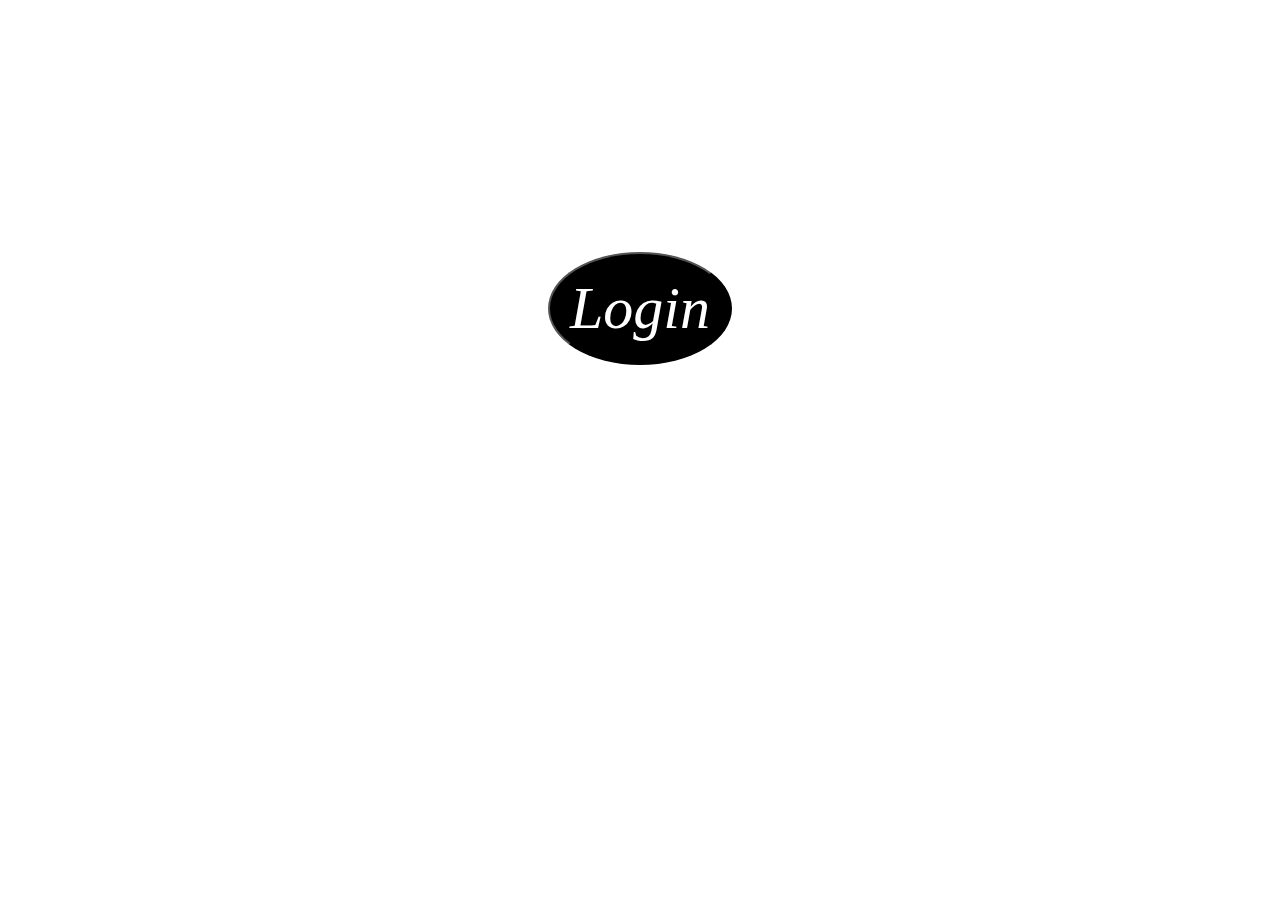
<file: js-testing/index.html>
<!DOCTYPE html>
<html lang="en">
    <head>
        <meta charset='UTF-8' />
        <title> js testing </title>
    </head>
    <style>
        body{
            display:flex;
            justify-content: center;
            align-items: center;
            height:600px;

        }
        .demo{
            font-size: 60px;
            font-style: italic;
            border-radius: 50%;
            font-family: 'Times New Roman', Times, serif;
            background-color: black;
            color:white;
            padding:20px;
        }
    </style>

    <body>

        <button class="demo">Login</button>
        <p class="test"></p>

        <script>
            function login(){
                let name = prompt("Please enter the admin username");
                if(name == "Admin"){
                    let pass = prompt("Please enter the admin password");
                    if(pass == "TheMaster"){
                        alert("You have now signed in, great work.");
                    }
                    else if(pass == null || pass == ""){}
                    else{
                        alert("Invalid Password")
                        login();
                    }
                }
                else if(name == null){}
                else{
                    alert("Not a valid admin ");
                    login();
                    };
                
            }

            let testing = document.querySelector('button.demo');
            testing.addEventListener('click', (login));

        </script>


    </body>


</html>
</file>
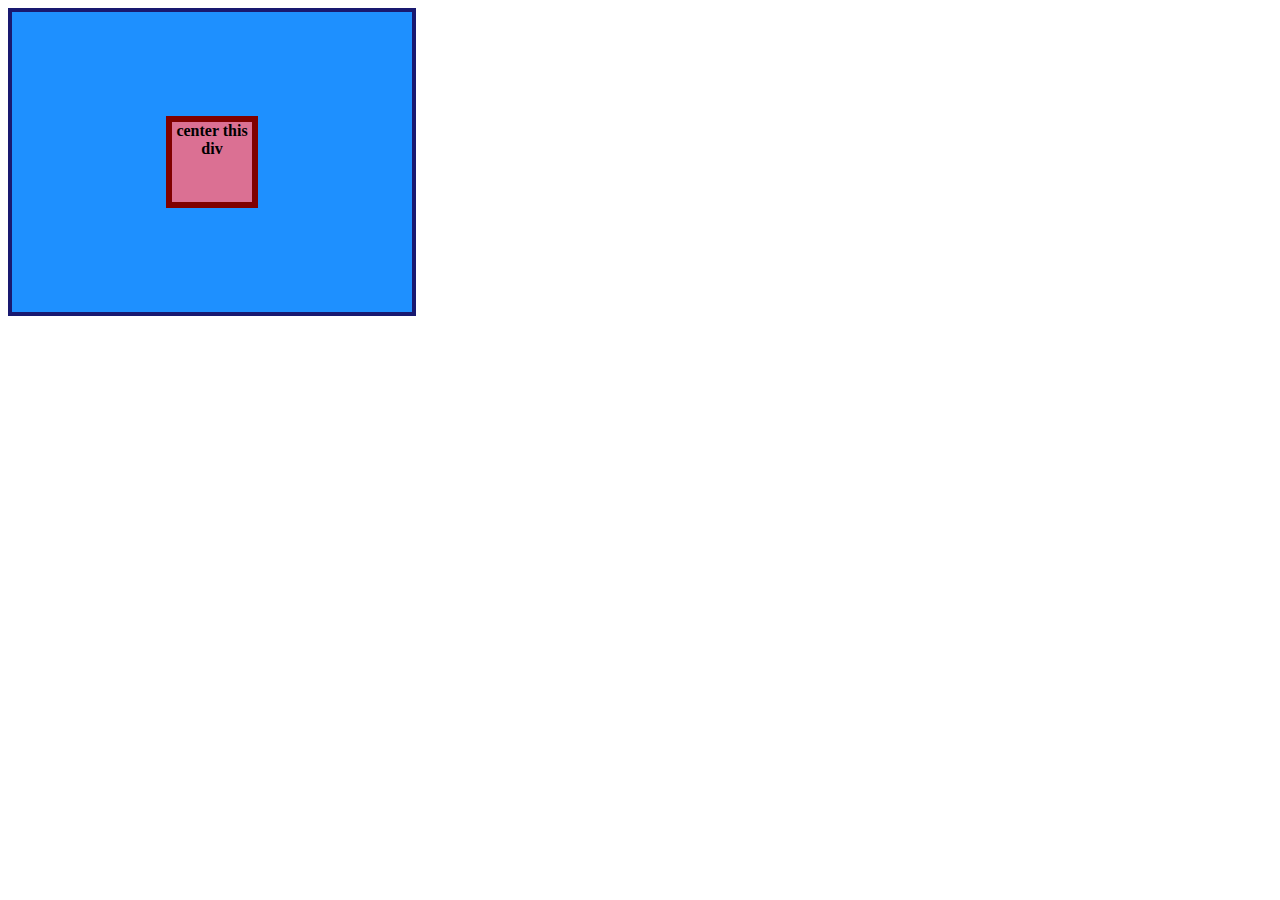
<file: flex/01-flex-center/index.html>
<!DOCTYPE html>
<html lang="en">
  <head>
    <meta charset="UTF-8">
    <meta http-equiv="X-UA-Compatible" content="IE=edge">
    <meta name="viewport" content="width=device-width, initial-scale=1.0">
    <title>CENTER THIS DIV</title>
    <link rel="stylesheet" href="style.css">
  </head>
  <body>
    <div class="container">
      <div class="box">center this div</div>
    </div>
  </body>
</html>
</file>
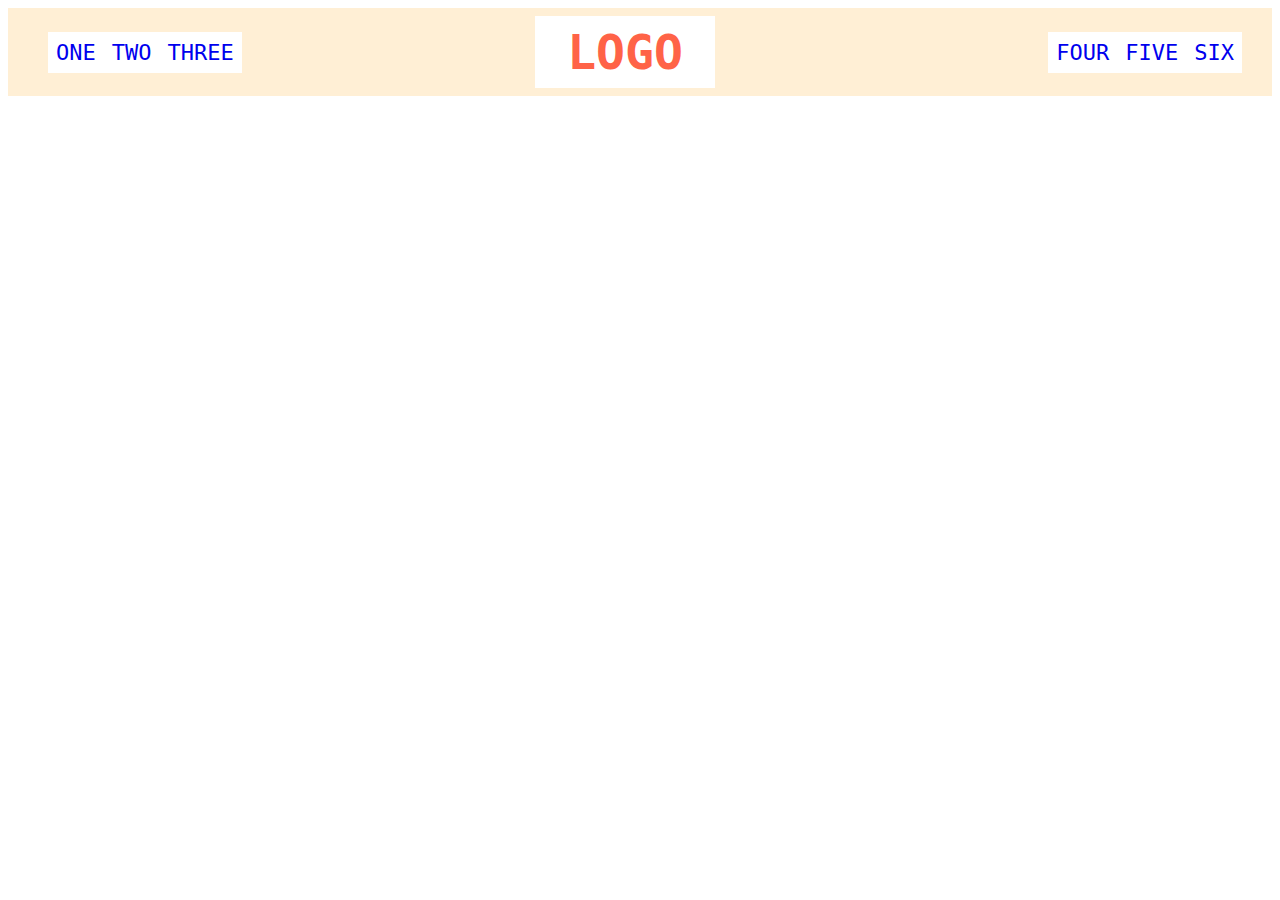
<file: flex/02-flex-header/index.html>
<!DOCTYPE html>
<html lang="en">
  <head>
    <meta charset="UTF-8">
    <meta http-equiv="X-UA-Compatible" content="IE=edge">
    <meta name="viewport" content="width=device-width, initial-scale=1.0">
    <title>Flex Header</title>
    <link rel="stylesheet" href="style.css">
  </head>
  <body>
    <div class="header">
      <div class="left-links">
        <ul>
          <li><a href="#">ONE</a></li>
          <li><a href="#">TWO</a></li>
          <li><a href="#">THREE</a></li>
        </ul>
      </div>
      <div class="logo">LOGO</div>
      <div class="right-links">
        <ul>
          <li><a href="#">FOUR</a></li>
          <li><a href="#">FIVE</a></li>
          <li><a href="#">SIX</a></li>
        </ul>
      </div>
    </div>
  </body>
</html>
</file>
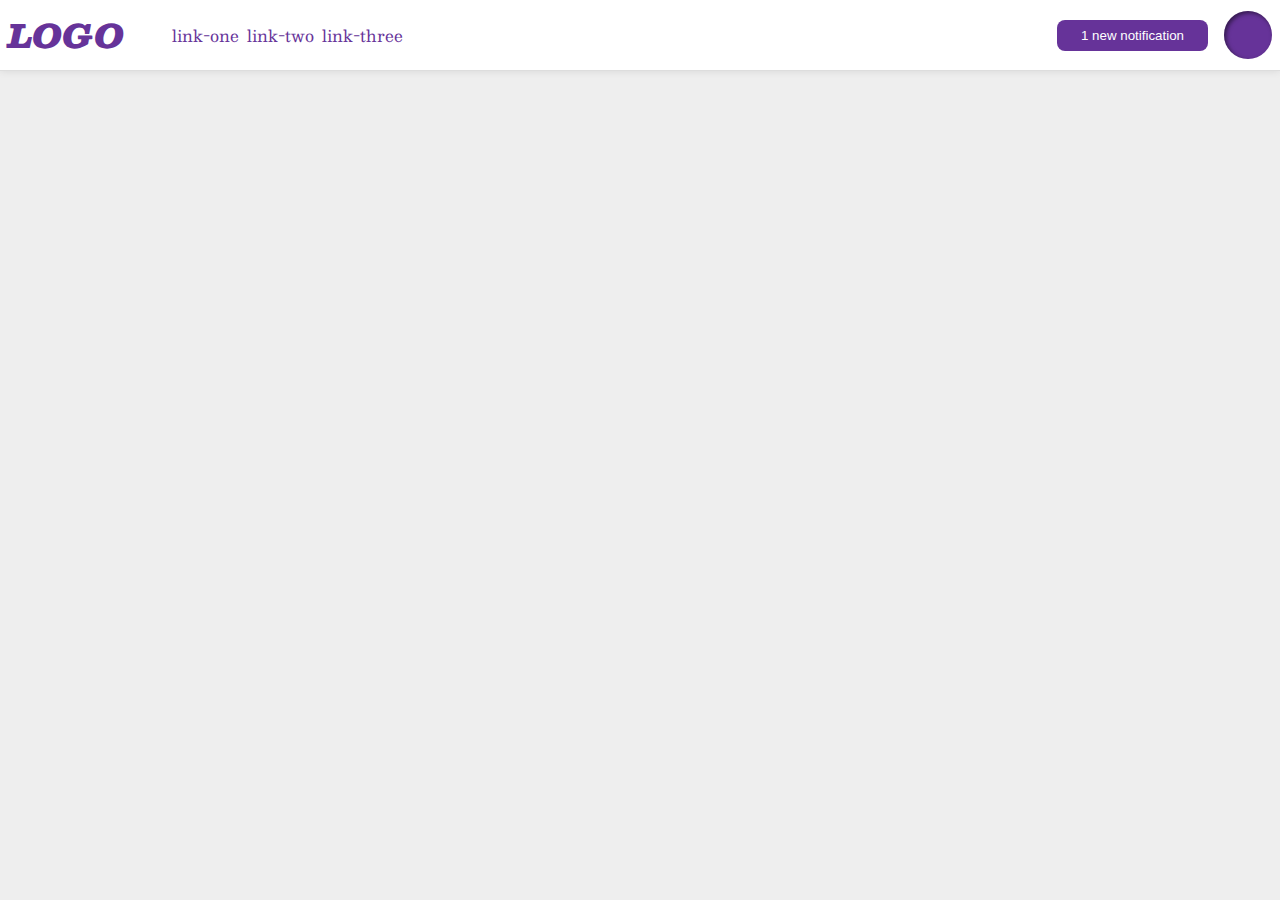
<file: flex/03-flex-header-2/index.html>
<!DOCTYPE html>
<html lang="en">
  <head>
    <meta charset="UTF-8">
    <meta http-equiv="X-UA-Compatible" content="IE=edge">
    <meta name="viewport" content="width=device-width, initial-scale=1.0">
    <title>Flex Header 2</title>
    <link rel="stylesheet" href="style.css">
  </head>
  <body>
    <div class="header">
      <div class="logo">
        LOGO
      </div>
      <ul class="links">
        <li><a href="google.com">link-one</a></li>
        <li><a href="google.com">link-two</a></li>
        <li><a href="google.com">link-three</a></li>
      </ul>
      <button class="notifications">
        1 new notification
      </button>
      <div class="profile-image"></div>
    </div>
  </body>
</html>
</file>
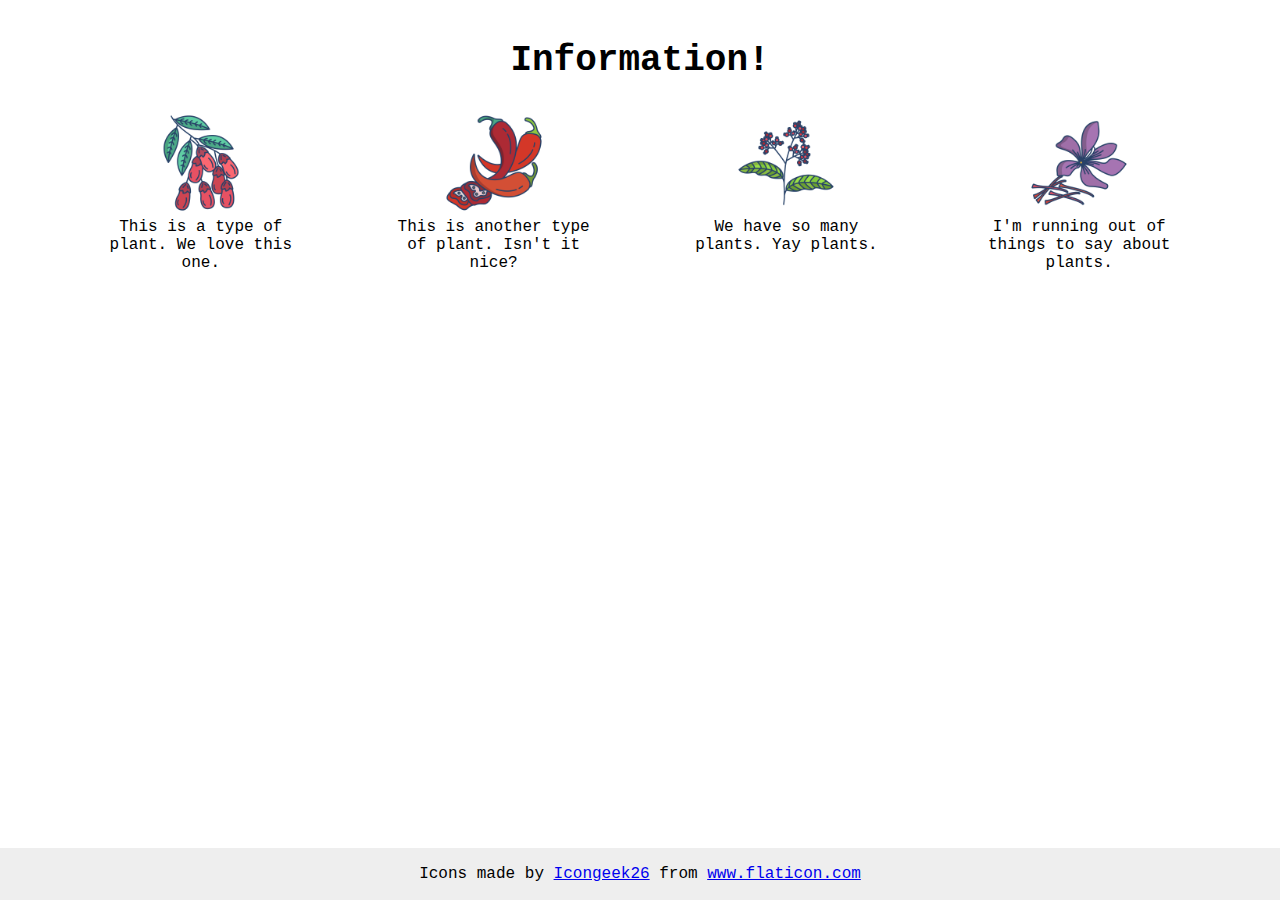
<file: flex/04-flex-information/index.html>
<!DOCTYPE html>
<html lang="en">
  <head>
    <meta charset="UTF-8">
    <meta http-equiv="X-UA-Compatible" content="IE=edge">
    <meta name="viewport" content="width=device-width, initial-scale=1.0">
    <title>Information</title>
    <link rel="stylesheet" href="style.css">
  </head>
  <body>
    <div class="header">

      <div class="title">Information!</div>
        <div class="images">
          <div class="picture">
            <img src="./images/barberry.png" alt="barberry">
            <div class="text">This is a type of plant. We love this one.</div>
          </div>
          <div class="picture">
            <img src="./images/chilli.png" alt="chili">
            <div class="text">This is another type of plant. Isn't it nice?</div>
          </div>
          <div class="picture">
            <img src="./images/pepper.png" alt="pepper">
            <div class="text">We have so many plants. Yay plants.</div>
          </div>
            <div class="picture">
            <img src="./images/saffron.png" alt="saffron">
          <div class="text">I'm running out of things to say about plants.</div>
          </div>
        </div>
    </div>

    <!-- disregard this section, it's here to give attribution to the creator of these icons -->
    <div class="footer">
      <div>Icons made by <a href="https://www.flaticon.com/authors/icongeek26" title="Icongeek26">Icongeek26</a> from <a href="https://www.flaticon.com/" title="Flaticon">www.flaticon.com</a></div>
    </div>
  </body>
</html>
</file>
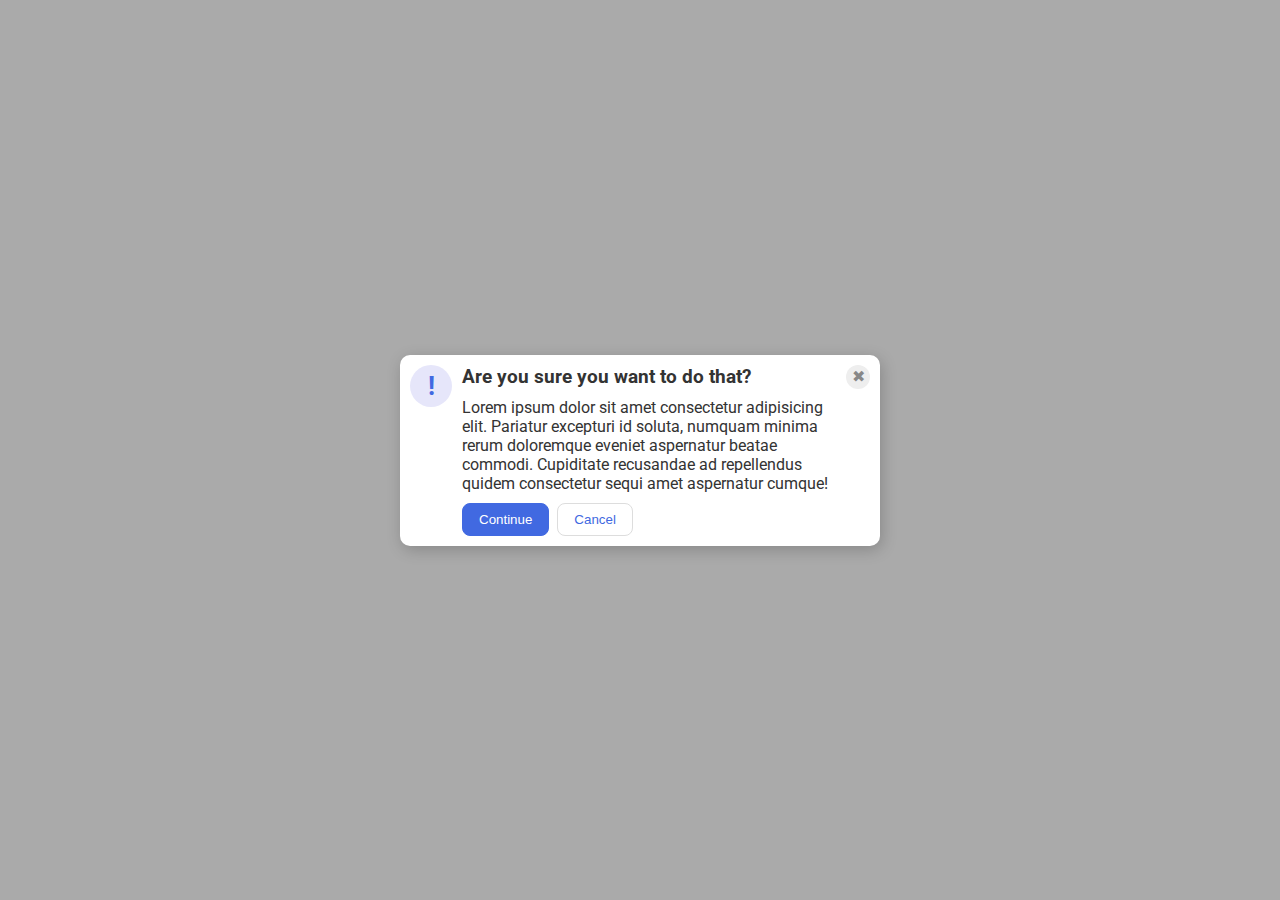
<file: flex/05-flex-modal/index.html>
<!DOCTYPE html>
<html lang="en">
  <head>
    <meta charset="UTF-8">
    <meta http-equiv="X-UA-Compatible" content="IE=edge">
    <meta name="viewport" content="width=device-width, initial-scale=1.0">
    <link rel="stylesheet" href="style.css">
    <title>Modal</title>
  </head>
  <body>
    <div class="modal">
      <div class="top">
        <div class="icon">!</div>
        <div class="texthead">
          <div class="header">Are you sure you want to do that?</div>
          <div class="text">Lorem ipsum dolor sit amet consectetur adipisicing elit. Pariatur excepturi id soluta, numquam minima rerum doloremque eveniet aspernatur beatae commodi. Cupiditate recusandae ad repellendus quidem consectetur sequi amet aspernatur cumque!</div>
          <div class="buttons">
            <button class="continue">Continue</button>
            <button class="cancel">Cancel</button>
          </div>
        </div>
        <div class="close-button">✖</div>
      </div>

    </div>
  </body>
</html>
</file>
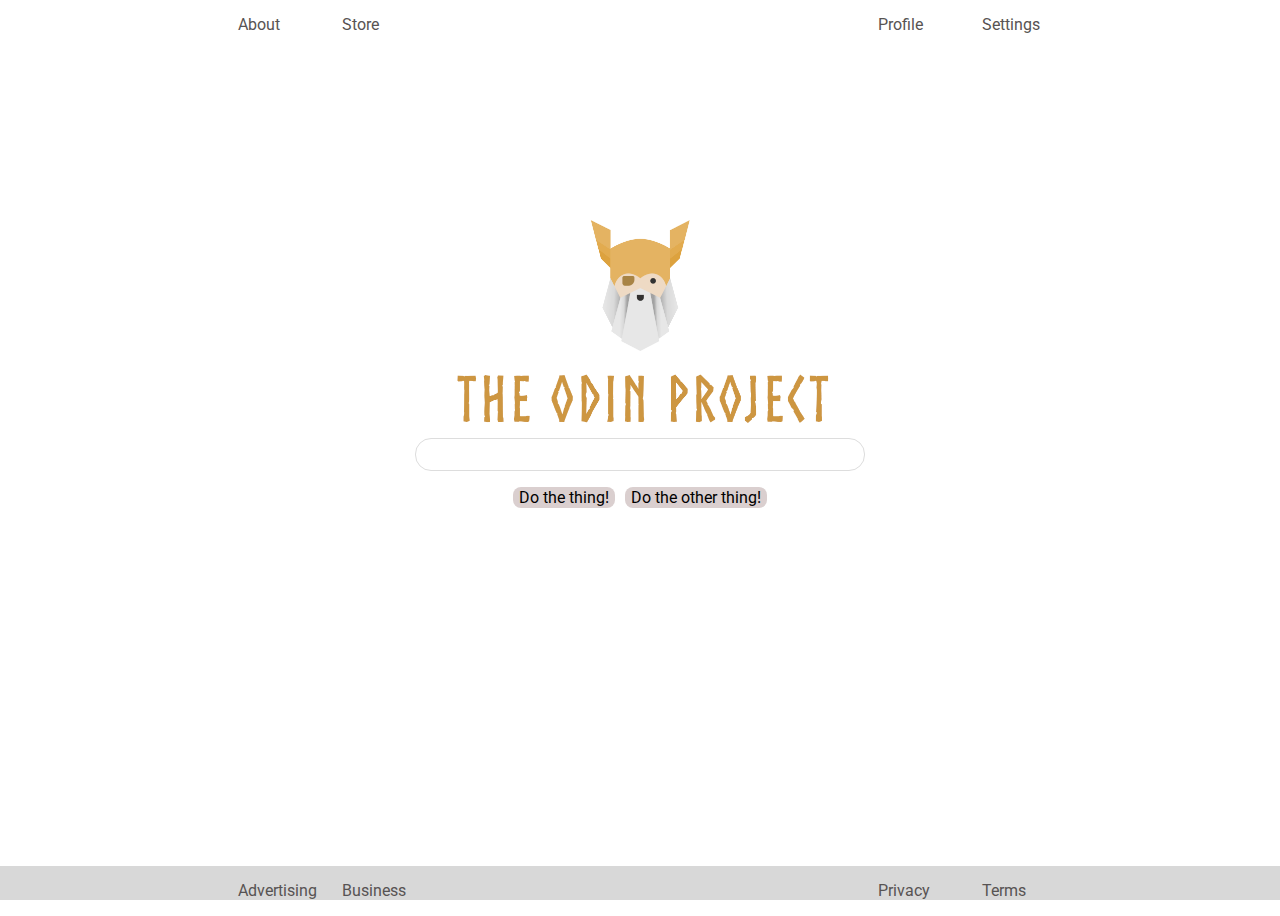
<file: flex/06-flex-layout/index.html>
<!DOCTYPE html>
<html lang="en">
  <head>
    <meta charset="UTF-8">
    <meta http-equiv="X-UA-Compatible" content="IE=edge">
    <meta name="viewport" content="width=device-width, initial-scale=1.0">
    <title>LAYOUT</title>
    <link rel="stylesheet" href="./style.css">
  </head>
  <body>
    <div class="header">
      <ul class="left-links">
        <li><a href="#">About</a></li>
        <li><a href="#">Store</a></li>
      </ul>
      <ul class="right-links">
        <li><a href="#">Profile</a></li>
        <li><a href="#">Settings</a></li>
      </ul>
    </div>
    <div class="content">
      <img src="./logo.png" alt="Project logo. Represents odin with the project name.">
      <div class="input">
        <input type="text">
      </div>
      <div class="buttons">
        <button>Do the thing!</button>
        <button>Do the other thing!</button>
      </div>
    </div>
    <div class="footer">
      <ul class="left-links">
        <li><a href="#">Advertising</a></li>
        <li><a href="#">Business</a></li>
      </ul>
      <ul class="right-links">
        <li><a href="#">Privacy</a></li>
        <li><a href="#">Terms</a></li>
      </ul>
    </div>
  </body>
</html>
</file>
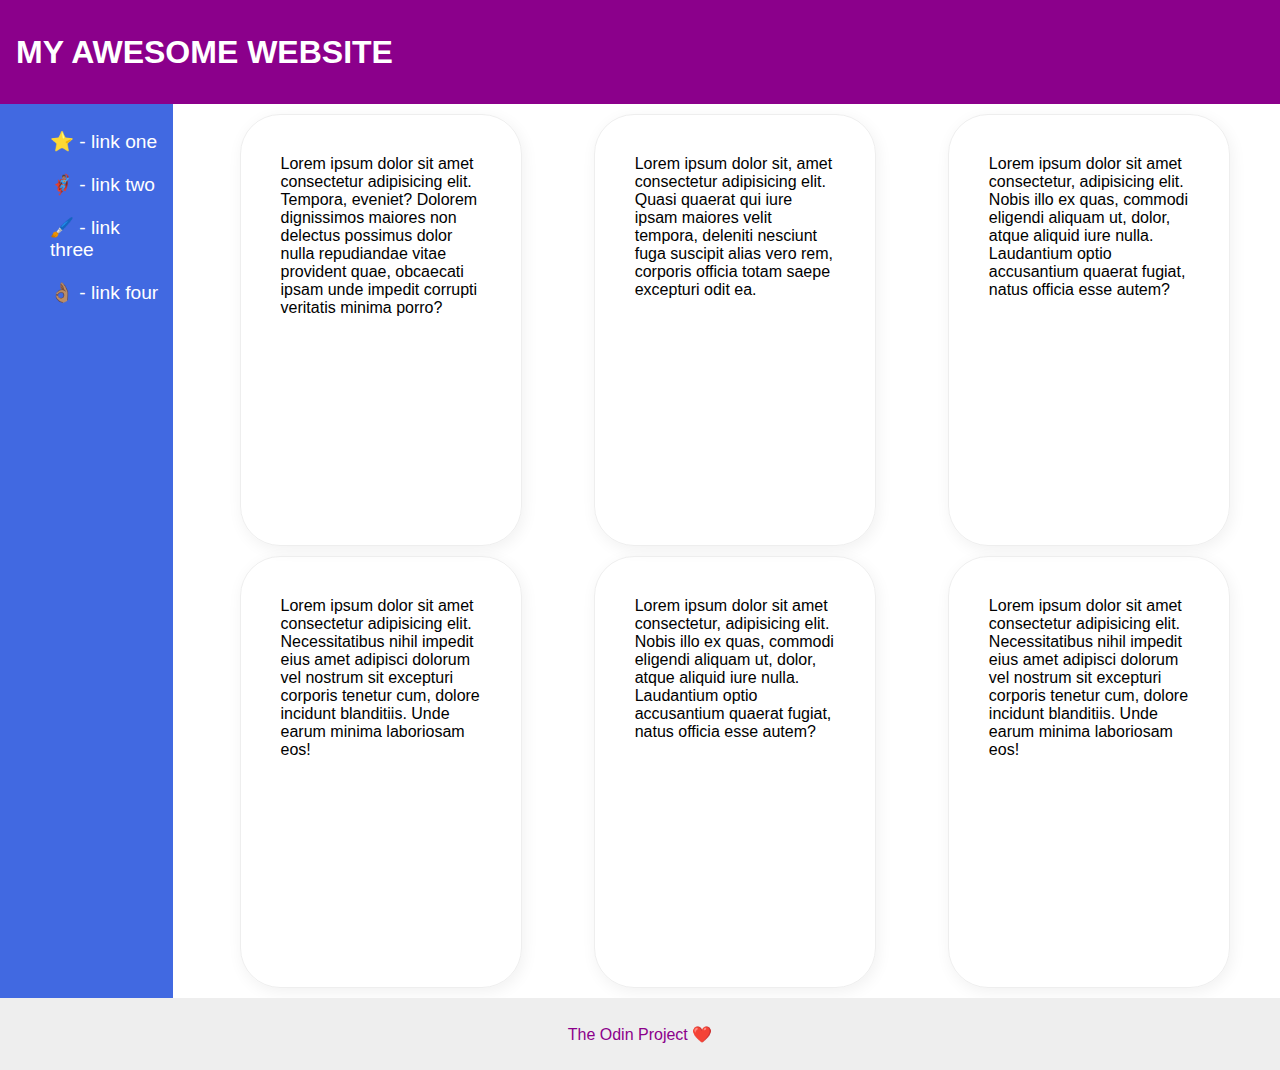
<file: flex/07-flex-layout-2/index.html>
<!DOCTYPE html>
<html lang="en">
  <head>
    <meta charset="UTF-8">
    <meta http-equiv="X-UA-Compatible" content="IE=edge">
    <meta name="viewport" content="width=device-width, initial-scale=1.0">
    <title>The Holy Grail</title>
    <link rel="stylesheet" href="style.css">
  </head>
  <body>
    <div class="header">
      MY AWESOME WEBSITE
    </div>
    <div class="content">
      <div class="sidebar">
        <ul>
          <li><a href="#">⭐ - link one</a></li>
          <li><a href="#">🦸🏽‍♂️ - link two</a></li>
          <li><a href="#">🖌️ - link three</a></li>
          <li><a href="#">👌🏽 - link four</a></li>
        </ul>
      </div>
      <div class="cards">
        <div class="card">Lorem ipsum dolor sit amet consectetur adipisicing elit. Tempora, eveniet? Dolorem dignissimos maiores non delectus possimus dolor nulla repudiandae vitae provident quae, obcaecati ipsam unde impedit corrupti veritatis minima porro?</div>
        <div class="card">Lorem ipsum dolor sit, amet consectetur adipisicing elit. Quasi quaerat qui iure ipsam maiores velit tempora, deleniti nesciunt fuga suscipit alias vero rem, corporis officia totam saepe excepturi odit ea.</div>
        <div class="card">Lorem ipsum dolor sit amet consectetur, adipisicing elit. Nobis illo ex quas, commodi eligendi aliquam ut, dolor, atque aliquid iure nulla. Laudantium optio accusantium quaerat fugiat, natus officia esse autem?</div>
        <div class="card">Lorem ipsum dolor sit amet consectetur adipisicing elit. Necessitatibus nihil impedit eius amet adipisci dolorum vel nostrum sit excepturi corporis tenetur cum, dolore incidunt blanditiis. Unde earum minima laboriosam eos!</div>
        <div class="card">Lorem ipsum dolor sit amet consectetur, adipisicing elit. Nobis illo ex quas, commodi eligendi aliquam ut, dolor, atque aliquid iure nulla. Laudantium optio accusantium quaerat fugiat, natus officia esse autem?</div>
        <div class="card">Lorem ipsum dolor sit amet consectetur adipisicing elit. Necessitatibus nihil impedit eius amet adipisci dolorum vel nostrum sit excepturi corporis tenetur cum, dolore incidunt blanditiis. Unde earum minima laboriosam eos!</div>
      </div>
    </div>  
    <div class="footer">
      The Odin Project ❤️
    </div>
  </body>
</html>
</file>
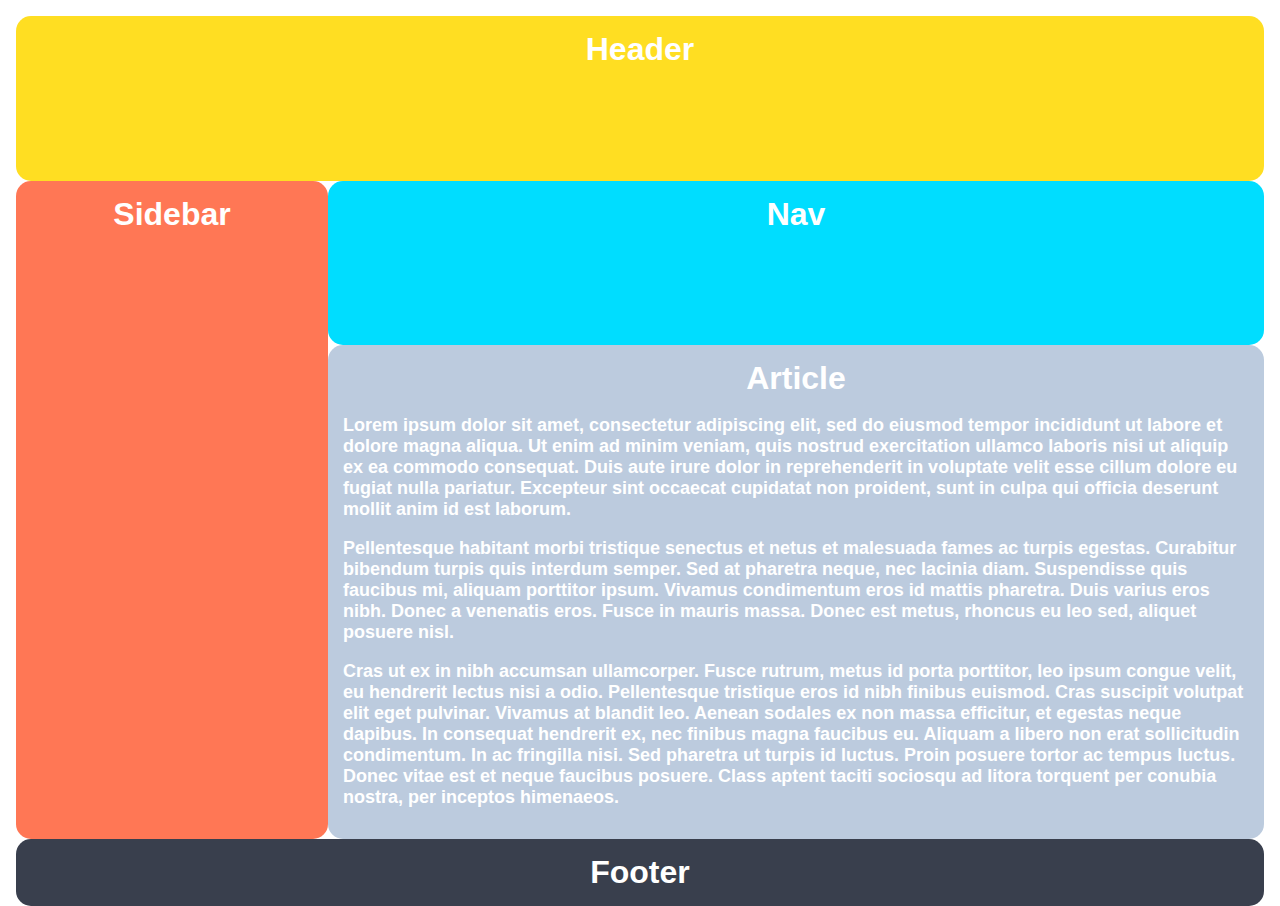
<file: grid/01-grid-layout-1/index.html>
<!DOCTYPE html>
<html lang="en">
  <head>
    <meta charset="UTF-8">
    <meta http-equiv="X-UA-Compatible" content="IE=edge">
    <meta name="viewport" content="width=device-width, initial-scale=1.0">
    <title>The Holy Grail</title>
    <link rel="stylesheet" href="style.css">
  </head>
  <body>
    <div class="container">
      <div class="header">Header</div>
      <div class="sidebar">Sidebar</div>
      <div class="nav">Nav</div>
      <div class="article">Article
        <p>Lorem  ipsum dolor sit amet, consectetur adipiscing elit, sed do eiusmod tempor incididunt ut labore et dolore magna aliqua. Ut enim ad minim veniam, quis nostrud exercitation ullamco laboris nisi ut aliquip ex ea commodo consequat. Duis aute irure dolor in reprehenderit in voluptate velit esse cillum dolore eu fugiat nulla pariatur. Excepteur sint occaecat cupidatat non proident, sunt in culpa qui officia deserunt mollit anim id est laborum.</p>
        <p>Pellentesque habitant morbi tristique senectus et netus et malesuada fames ac turpis egestas. Curabitur bibendum turpis quis interdum semper. Sed at pharetra neque, nec lacinia diam. Suspendisse quis faucibus mi, aliquam porttitor ipsum. Vivamus condimentum eros id mattis pharetra. Duis varius eros nibh. Donec a venenatis eros. Fusce in mauris massa. Donec est metus, rhoncus eu leo sed, aliquet posuere nisl.</p>
        <p>Cras ut ex in nibh accumsan ullamcorper. Fusce rutrum, metus id porta porttitor, leo ipsum congue velit, eu hendrerit lectus nisi a odio. Pellentesque tristique eros id nibh finibus euismod. Cras suscipit volutpat elit eget pulvinar. Vivamus at blandit leo. Aenean sodales ex non massa efficitur, et egestas neque dapibus. In consequat hendrerit ex, nec finibus magna faucibus eu. Aliquam a libero non erat sollicitudin condimentum. In ac fringilla nisi. Sed pharetra ut turpis id luctus. Proin posuere tortor ac tempus luctus. Donec vitae est et neque faucibus posuere. Class aptent taciti sociosqu ad litora torquent per conubia nostra, per inceptos himenaeos.</p>
      </div>
      <div class="footer">Footer</div>
    </div>
  </body>
</html>
</file>
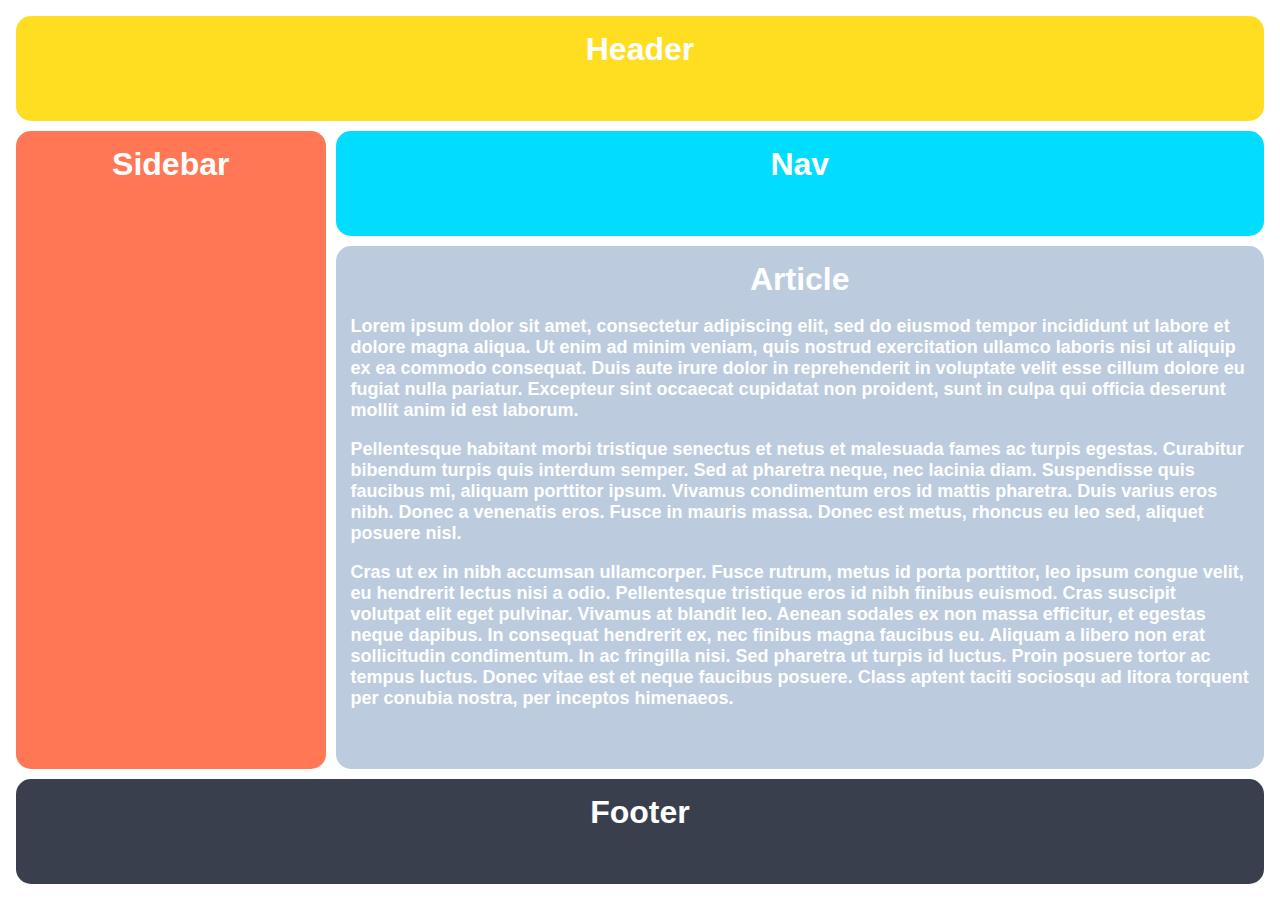
<file: grid/02-grid-layout-2/index.html>
<!DOCTYPE html>
<html lang="en">
  <head>
    <meta charset="UTF-8">
    <meta http-equiv="X-UA-Compatible" content="IE=edge">
    <meta name="viewport" content="width=device-width, initial-scale=1.0">
    <title>Responsive Holy Grail</title>
    <link rel="stylesheet" href="style.css">
  </head>
  <body>
    <div class="container">
      <div class="header">Header</div>
      <div class="sidebar">Sidebar</div>
      <div class="nav">Nav</div>
      <div class="article">Article
        <p>Lorem  ipsum dolor sit amet, consectetur adipiscing elit, sed do eiusmod tempor incididunt ut labore et dolore magna aliqua. Ut enim ad minim veniam, quis nostrud exercitation ullamco laboris nisi ut aliquip ex ea commodo consequat. Duis aute irure dolor in reprehenderit in voluptate velit esse cillum dolore eu fugiat nulla pariatur. Excepteur sint occaecat cupidatat non proident, sunt in culpa qui officia deserunt mollit anim id est laborum.</p>
        <p>Pellentesque habitant morbi tristique senectus et netus et malesuada fames ac turpis egestas. Curabitur bibendum turpis quis interdum semper. Sed at pharetra neque, nec lacinia diam. Suspendisse quis faucibus mi, aliquam porttitor ipsum. Vivamus condimentum eros id mattis pharetra. Duis varius eros nibh. Donec a venenatis eros. Fusce in mauris massa. Donec est metus, rhoncus eu leo sed, aliquet posuere nisl.</p>
        <p>Cras ut ex in nibh accumsan ullamcorper. Fusce rutrum, metus id porta porttitor, leo ipsum congue velit, eu hendrerit lectus nisi a odio. Pellentesque tristique eros id nibh finibus euismod. Cras suscipit volutpat elit eget pulvinar. Vivamus at blandit leo. Aenean sodales ex non massa efficitur, et egestas neque dapibus. In consequat hendrerit ex, nec finibus magna faucibus eu. Aliquam a libero non erat sollicitudin condimentum. In ac fringilla nisi. Sed pharetra ut turpis id luctus. Proin posuere tortor ac tempus luctus. Donec vitae est et neque faucibus posuere. Class aptent taciti sociosqu ad litora torquent per conubia nostra, per inceptos himenaeos.</p>
      </div>
      <div class="footer">Footer</div>
    </div>
  </body>
</html>
</file>
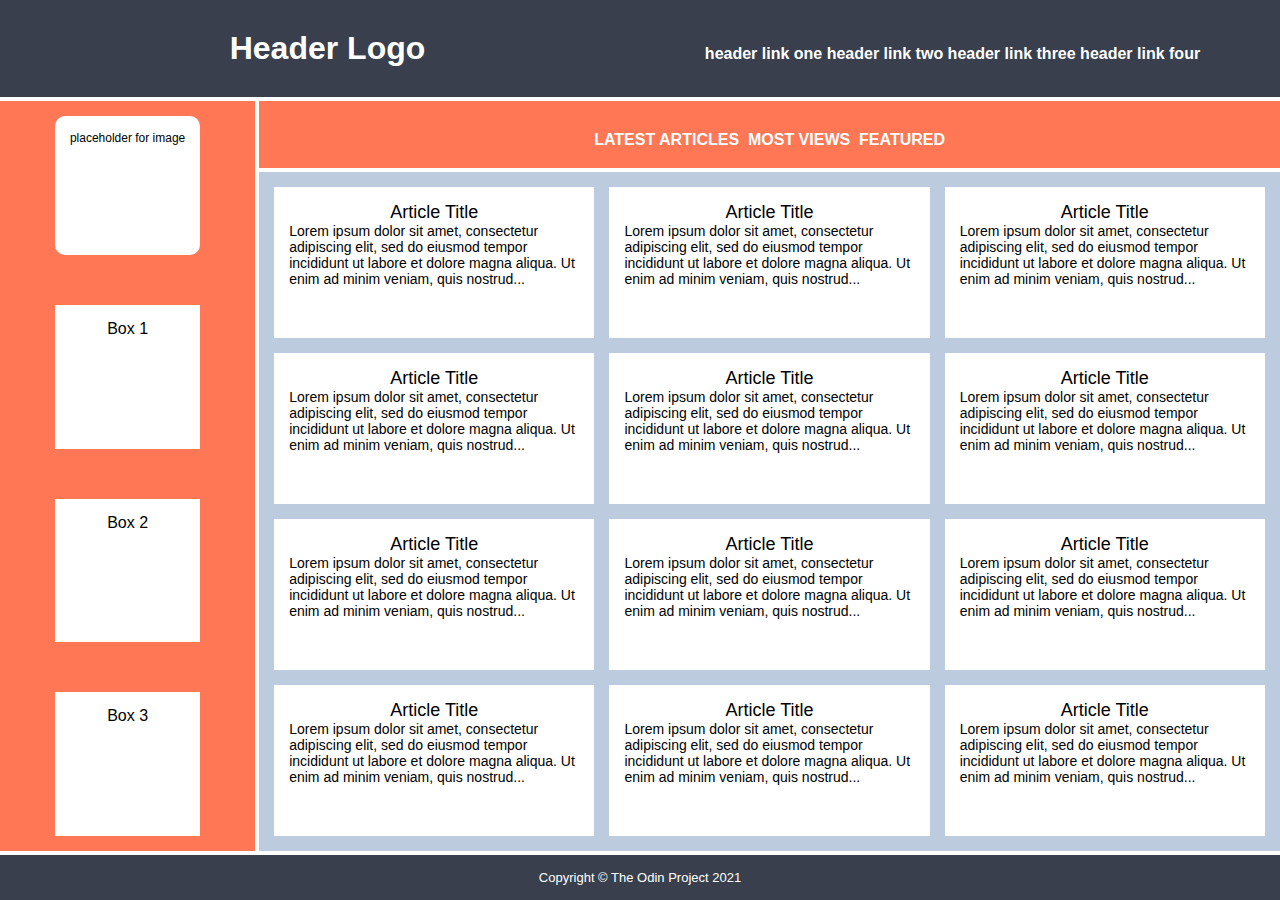
<file: grid/03-grid-layout-3/index.html>
<!DOCTYPE html>
<html lang="en">
  <head>
    <meta charset="UTF-8">
    <meta http-equiv="X-UA-Compatible" content="IE=edge">
    <meta name="viewport" content="width=device-width, initial-scale=1.0">
    <title>Holy Grail Mockup</title>
    <link rel="stylesheet" href="style.css">
  </head>
  <body>
    <div class="container">

      <div class="header">
        <div class="logo">Header Logo</div>
        <div class="menu">
          <ul>
            <li>header link one</li>
            <li>header link two</li>
            <li>header link three</li>
            <li>header link four</li>
          </ul>
        </div>
      </div>

      <div class="sidebar">
        <div class="photo">
          <p>placeholder for image</p>    
        </div>
        <div class="side-content">Box 1
        </div>
        <div class="side-content">Box 2
        </div>
        <div class="side-content">Box 3
        </div>
      </div>

      <div class="nav">
        <ul>
          <li>Latest Articles</li>
          <li>Most Views</li>
          <li>Featured</li>
        </ul>
      </div>

      <div class="article">
        <div class="card">
          <p class="title">Article Title</p>
          <p>Lorem ipsum dolor sit amet, consectetur adipiscing elit, sed do eiusmod tempor incididunt ut labore et dolore magna aliqua. Ut enim ad minim veniam, quis nostrud...</p>
        </div>
        <div class="card">
          <p class="title">Article Title</p>
          <p>Lorem ipsum dolor sit amet, consectetur adipiscing elit, sed do eiusmod tempor incididunt ut labore et dolore magna aliqua. Ut enim ad minim veniam, quis nostrud...</p>
        </div>
        <div class="card">
          <p class="title">Article Title</p>
          <p>Lorem ipsum dolor sit amet, consectetur adipiscing elit, sed do eiusmod tempor incididunt ut labore et dolore magna aliqua. Ut enim ad minim veniam, quis nostrud...</p>
        </div>
        <div class="card">
          <p class="title">Article Title</p>
          <p>Lorem ipsum dolor sit amet, consectetur adipiscing elit, sed do eiusmod tempor incididunt ut labore et dolore magna aliqua. Ut enim ad minim veniam, quis nostrud...</p>
        </div>
        <div class="card">
          <p class="title">Article Title</p>
          <p>Lorem ipsum dolor sit amet, consectetur adipiscing elit, sed do eiusmod tempor incididunt ut labore et dolore magna aliqua. Ut enim ad minim veniam, quis nostrud...</p>
        </div>
        <div class="card">
          <p class="title">Article Title</p>
          <p>Lorem ipsum dolor sit amet, consectetur adipiscing elit, sed do eiusmod tempor incididunt ut labore et dolore magna aliqua. Ut enim ad minim veniam, quis nostrud...</p>
        </div>
        <div class="card">
          <p class="title">Article Title</p>
          <p>Lorem ipsum dolor sit amet, consectetur adipiscing elit, sed do eiusmod tempor incididunt ut labore et dolore magna aliqua. Ut enim ad minim veniam, quis nostrud...</p>
        </div>
        <div class="card">
          <p class="title">Article Title</p>
          <p>Lorem ipsum dolor sit amet, consectetur adipiscing elit, sed do eiusmod tempor incididunt ut labore et dolore magna aliqua. Ut enim ad minim veniam, quis nostrud...</p>
        </div>
        <div class="card">
          <p class="title">Article Title</p>
          <p>Lorem ipsum dolor sit amet, consectetur adipiscing elit, sed do eiusmod tempor incididunt ut labore et dolore magna aliqua. Ut enim ad minim veniam, quis nostrud...</p>
        </div>
        <div class="card">
          <p class="title">Article Title</p>
          <p>Lorem ipsum dolor sit amet, consectetur adipiscing elit, sed do eiusmod tempor incididunt ut labore et dolore magna aliqua. Ut enim ad minim veniam, quis nostrud...</p>
        </div>
        <div class="card">
          <p class="title">Article Title</p>
          <p>Lorem ipsum dolor sit amet, consectetur adipiscing elit, sed do eiusmod tempor incididunt ut labore et dolore magna aliqua. Ut enim ad minim veniam, quis nostrud...</p>
        </div>
        <div class="card">
          <p class="title">Article Title</p>
          <p>Lorem ipsum dolor sit amet, consectetur adipiscing elit, sed do eiusmod tempor incididunt ut labore et dolore magna aliqua. Ut enim ad minim veniam, quis nostrud...</p>
        </div>
      </div>

      <div class="footer">
        <p>Copyright © The Odin Project 2021</p>
      </div>
      
    </div>
  </body>
</html>
</file>
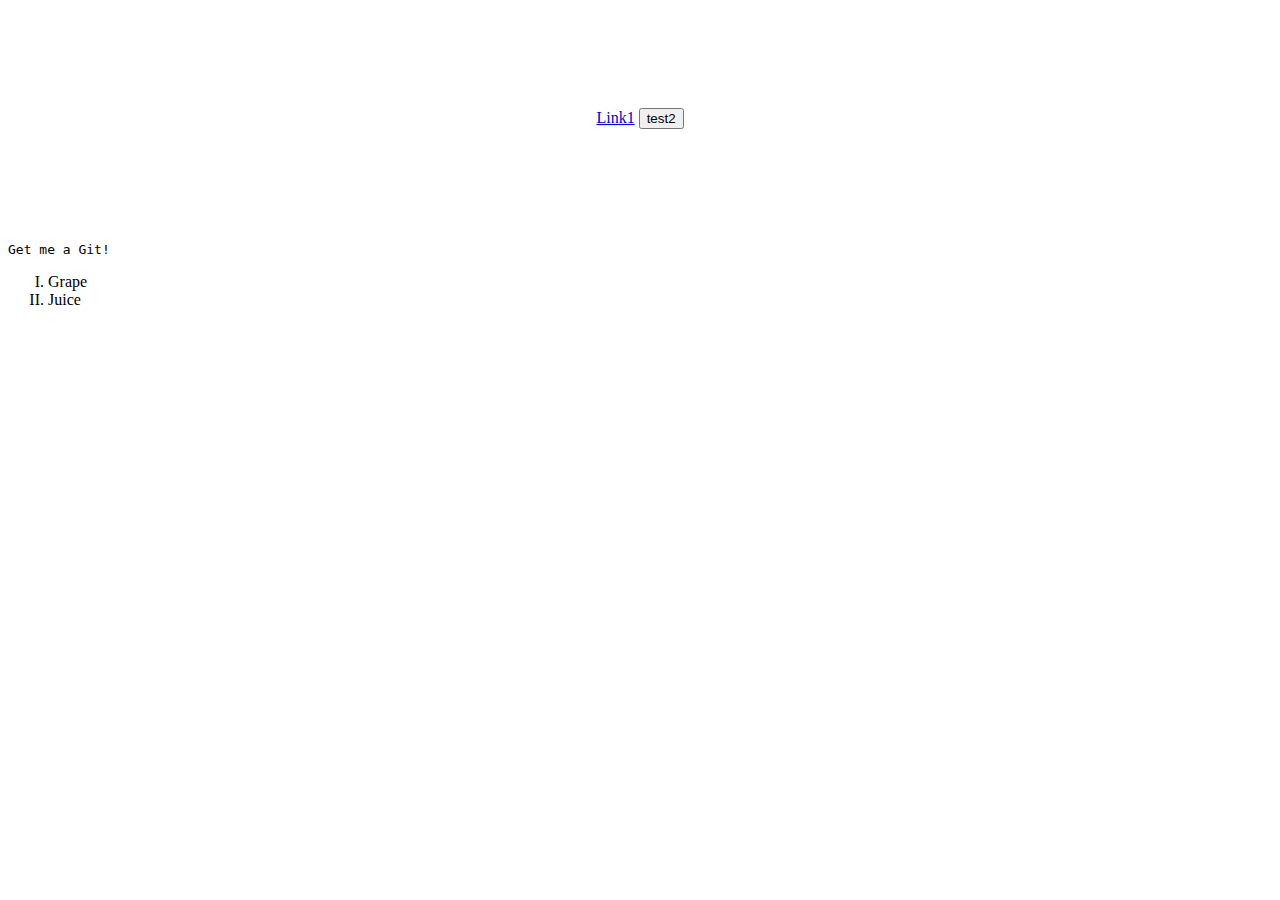
<file: hello_git.html>
<!DOCTYPE html>
<head>
    <style>
        header{
            text-align: center;
            padding: 100px;
        }
        p{
            font-family: monospace;
        }
    </style>
</head>
<body>
    <header>
        <a href="icon" title="Go to my page!">Link1</a>
        <button>test2</button>
    
    </header>

    <p>Get me a Git!</p>
    <ol type="I">
        <li>Grape</li>
        <li>Juice</li>
    </ol>
</body>
</file>
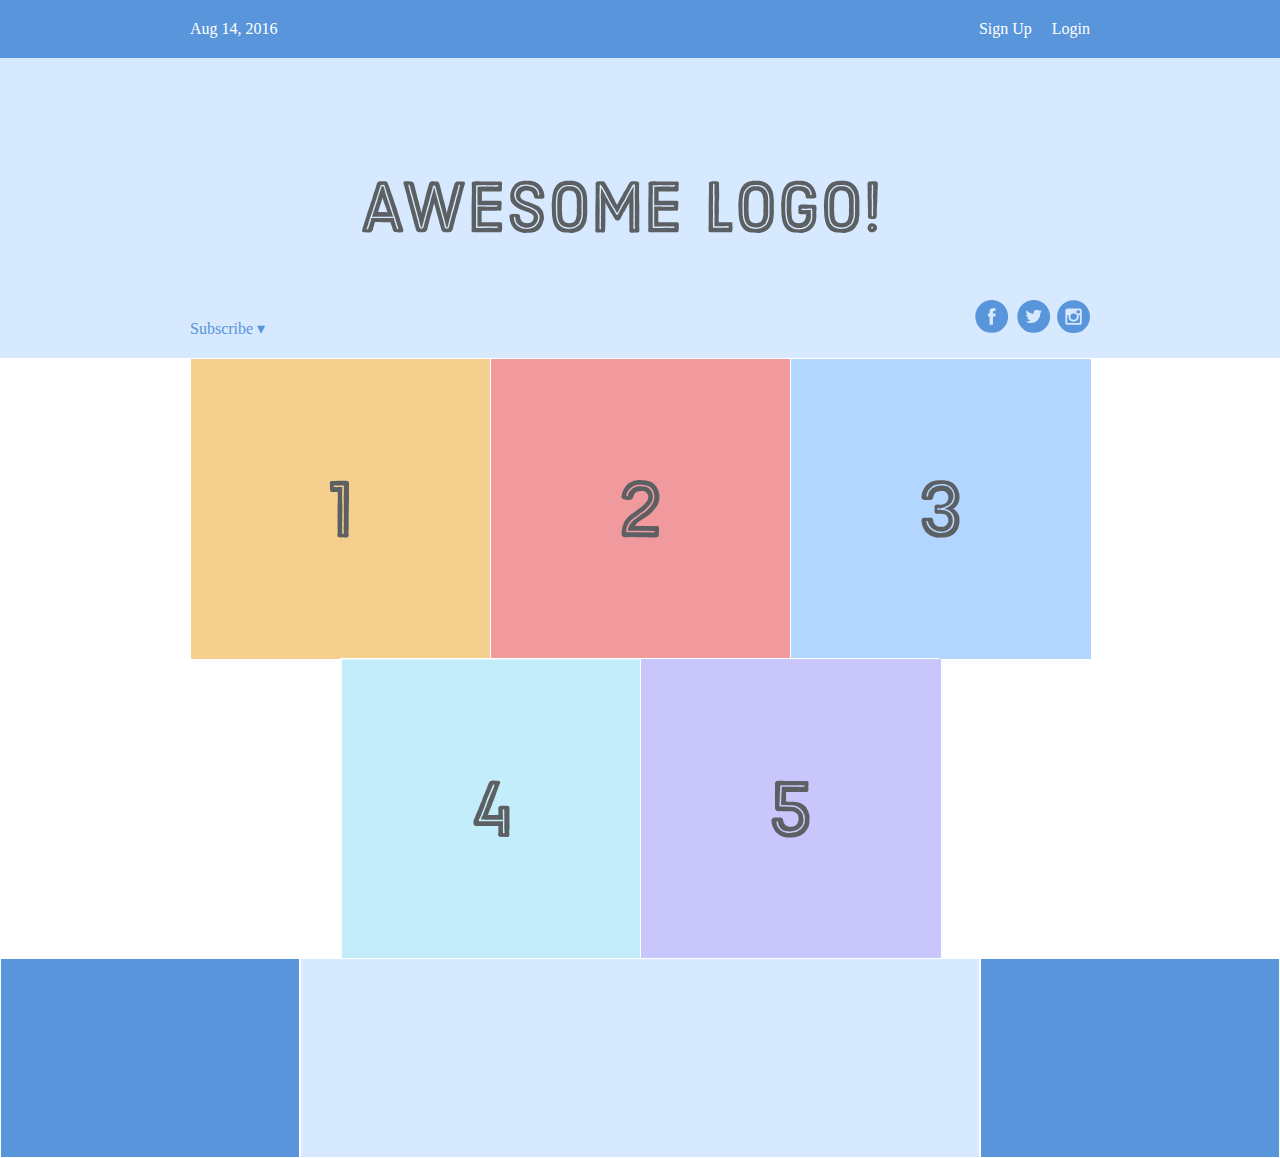
<file: flexbox-exercise-odin/flexbox.html>
<!DOCTYPE html>
<html lang='en'>
  <head>
    <meta charset='UTF-8'/>
    <title>Some Web Page</title>
    <link rel='stylesheet' href='styles.css'/>
  </head>
  <body>
    <div class='menu-container'>
      <div class='menu'>
        <div class='date'>Aug 14, 2016</div>
        <div class='signup'>Sign Up</div>
        <div class='login'>Login</div>
      </div>
    </div>
    
    </div>
    <div class='header-container'>
        <div class='header'>
          <div class='subscribe'>Subscribe &#9662;</div>
          <div class='logo'><img src='images/awesome-logo.svg'/></div>
          <div class='social'><img src='images/social-icons.svg'/></div>
        </div>
      </div>
      <div class='photo-grid-container'>
        <div class='photo-grid'>
          <div class='photo-grid-item first-item'>
            <img src='images/one.svg'/>
          </div>
          <div class='photo-grid-item'>
            <img src='images/two.svg'/>
          </div>
          <div class='photo-grid-item'>
            <img src='images/three.svg'/>
          </div>
          <div class='photo-grid-item'>
            <img src='images/four.svg'/>
          </div>
          <div class='photo-grid-item last-item'>
            <img src='images/five.svg'/>
          </div>
          
          
        </div>
      </div>
      <div class='footer'>
        <div class='footer-item footer-one'></div>
        <div class='footer-item footer-two'></div>
        <div class='footer-item footer-three'></div>
      </div>
      
      
      
  </body>
</html>
</file>
<file: flex/01-flex-center/style.css>
.container {
  background: dodgerblue;
  border: 4px solid midnightblue;
  width: 400px;
  height: 300px;
  display:flex;
  justify-content: center;
  align-items: center;
}

.box {
  background: palevioletred;
  font-weight: bold;
  text-align: center;
  border: 6px solid maroon;
  width: 80px;
  height: 80px;
  
}
</file>
<file: flex/02-flex-header/style.css>
.header  {
  font-family: monospace;
  background: papayawhip;
  display: flex;
  justify-content: space-between;
  align-items: center;
  

}
.left-links{


  
 
}
.right-links{
margin-right: 30px;
}

.logo {

  font-size: 48px;
  font-weight: 900;
  color: tomato;
  background: white;
  padding: 8px 32px;
  margin-top: 8px;
  margin-bottom: 8px;
  align-self: center;
  justify-self: center;


  
}

ul {
  display: flex;
  
  /* this removes the dots on the list items*/
  list-style-type: none;
  
  
}

a {
  font-size: 22px;
  background: white;
  padding: 8px;
  /* this removes the line under the links */
  text-decoration: none;
}
</file>
<file: flex/03-flex-header-2/style.css>
/* this is some magical font-importing.  
you'll learn about it later. */
@import url('https://fonts.googleapis.com/css2?family=Besley:ital,wght@0,400;1,900&display=swap');

body {
  margin: 0;
  background: #eee;
  font-family: Besley, serif;
}

.header {
  background: white;
  border-bottom: 1px solid #ddd;
  box-shadow: 0 0 8px rgba(0,0,0,.1);
  display:flex;
  justify-content: space-evenly;
  align-items: center;
  
}

.profile-image {
  background: rebeccapurple;
  box-shadow: inset 2px 2px 4px rgba(0,0,0,.5);
  border-radius: 50%;
  width: 48px;
  height: 48px;
  margin: 8px;
}

.logo {
  display:flex;
  margin: 8px;
  color: rebeccapurple;
  font-size: 32px;
  font-weight: 900;
  font-style: italic;
}

button {
  border: none;
  border-radius: 8px;
  background: rebeccapurple;
  color: white;
  padding: 8px 24px;
  margin: 8px;

}

a {
  /* this removes the line under our links */
  text-decoration: none;
  color: rebeccapurple;
  
}

ul {
  display:flex;
  gap: 8px;
  margin-right: auto;
  list-style-type: none;
}
</file>
<file: flex/04-flex-information/style.css>
body {
  font-family: 'Courier New', Courier, monospace;
}
.header{
  display:flex;
  flex-direction: column;

}
img {
  
  width: 100px;
  height: 100px;
}

.images{
  display:flex;
  flex-flow: row nowrap;
  justify-content: space-evenly;
  align-items: flex-start;
  text-align: center;
}
.picture{
  gap: 52px;
}
.text{
  display:flex;
  max-width: 200px;  
  flex-wrap: wrap;
  
  
}



.title {
  display:flex;
  justify-content: center;
  align-self: center;
  font-size: 36px;
  font-weight: 900;
  margin:32px;
}

/* do not edit this footer */
.footer {
  position: fixed;
  bottom: 0;
  left: 0;
  right: 0;
  height: 52px;
  display: flex;
  align-items: center;
  justify-content: center;
  background: #eee;
}
</file>
<file: flex/05-flex-modal/style.css>
@import url('https://fonts.googleapis.com/css2?family=Roboto:wght@400;700&display=swap');

html, body {
  height: 100%;
}

body {
  font-family: Roboto, sans-serif;
  margin: 0;
  background: #aaa;
  color: #333;
  /* I'll give you this one for free lol */
  display: flex;
  align-items: center;
  justify-content: center;
}

.modal {
  display:flex;
  flex-direction: column;
  background: white;
  width: 480px;
  border-radius: 10px;
  box-shadow: 2px 4px 16px rgba(0,0,0,.2);
  
}
.top{
  display:flex;
  justify-content: space-evenly;

 
}
.buttons{
  display:flex;
  flex-direction: row;

  margin-bottom: 10px;
  gap:8px;
}

.texthead{
  display: flex;
  flex-direction: column;
  justify-content: center;
  
  gap:10px;
  margin-top: 10px;
}
.header{
  font-weight: bold;
  font-size: larger;
}

.icon {
  color: royalblue;
  font-size: 26px;
  font-weight: 700;
  background: lavender;
  width: 42px;
  height: 42px;
  border-radius: 50%;
  display: flex;
  align-items: center;
  justify-content: center;
  flex-shrink: 0;
  margin:10px;
}

.close-button {
  background: #eee;
  border-radius: 50%;
  color: #888;
  font-weight: 400;
  font-size: 16px;
  height: 24px;
  width: 24px;
  display: flex;
  align-items: center;
  justify-content: center;
  margin: 10px;
  flex-shrink: 0;
}

button {
  padding: 8px 16px;
  border-radius: 8px;
}

button.continue {
  background: royalblue;
  border: 1px solid royalblue;
  color: white;
}

button.cancel {
  background: white;
  border: 1px solid #ddd;
  color: royalblue;
}
</file>
<file: flex/06-flex-layout/style.css>
@import url('https://fonts.googleapis.com/css2?family=Roboto:wght@400;700&display=swap');

body {
  display:flex;
  flex-direction: column;
  height: 100vh;
  margin: 0;
  overflow: hidden;
  font-family: Roboto, sans-serif;
}

img {
  width: 600px;
}

button {
  font-family: Roboto, sans-serif;
  border: none;
  border-radius: 8px;
  font-size:16px;
  background: rgb(218, 207, 207);
  
}

input {
  border: 1px solid #ddd;
  border-radius: 16px;
  padding: 8px 24px;
  width: 400px;
  margin-bottom: 16px;
}

ul{
  list-style: none;
  margin: 0 auto;
}

li {
  display: inline-block;
  font-size: 16px;                 /* restore font size removed in container */
  list-style-type: none;
  width: 100px;
  height: 20px;
  line-height: 50px;
  margin: 0px 0px;
  box-sizing: border-box;
  text-align:left;
  
}

a{
  text-decoration: none;
  color:rgb(87, 83, 83);
}

.header{
  display:flex;  
  
}
.footer{
  display:flex;
  flex-direction: row;
  margin-top:auto;
  background-color:rgb(216, 216, 216);
  
}

.content{
  display:flex;
  flex-direction: column;
  justify-self: center;
  margin: auto;
  align-items: center;

}
.buttons{
  display:flex;
  gap:10px;

}
</file>
<file: flex/07-flex-layout-2/style.css>
body {
  display:flex;
  flex-direction: column;
  font-family: -apple-system, BlinkMacSystemFont, 'Segoe UI', Roboto, Oxygen, Ubuntu, Cantarell, 'Open Sans', 'Helvetica Neue', sans-serif;
  margin: 0;
  min-height: 100vh;
}
li{
  list-style: none;
  padding: 10px;
}
a{
  text-decoration: none;
  color:white;
  font-size: larger;
  text-align: left;
}

.header {
  display:flex;
  height: 72px;
  width:400px auto;
  background: darkmagenta;
  color: white;
  font-size: xx-large;
  text-align: left;
  padding:16px;
  align-items: center;
  font-weight: bold;
  flex-wrap: wrap;

}

.footer {
  display: flex;
  height: 72px;
  background: #eee;
  margin-top:auto;
  color: darkmagenta;
  flex-direction: column;
  align-items: center;
  justify-content: center;
}

.content{
  display:flex;
  gap:16px;


}
.sidebar {
  display:flex;
  flex-grow:5;
  flex-direction: column;
  align-items: flex-start;
  justify-content: flex-start;
  width: 300px;
  background: royalblue;
}

.card {
  display:flex;
  flex-grow: 0;
  flex-shrink: 1;
  padding: 40px;
  border: 1px solid #eee;
  box-shadow: 2px 4px 16px rgba(0,0,0,.06);
  border-radius: 40px;
  width:200px;
  height:350px;
  
}

.card:hover{
  transition: .5s;
  font-size: large;
  background-color: lightgrey;
}
.cards{
  display:flex;
  flex-direction: row;
  justify-content: space-evenly;
  flex-wrap: wrap;
  row-gap: 10px;
  column-gap: 2em;
  padding:10px;
  flex-grow: 1;
  
}
</file>
<file: grid/01-grid-layout-1/style.css>
body, html {
  height: 95vh;
  margin: 0;
}

.container {
  display:grid;
  grid-template-columns: repeat(4, 25%);
  grid-template-rows: repeat(5, 20%) ;
  text-align: center;
  height: 100%;
  padding: 16px;
  box-sizing: border-box;
}

.container div {
  padding: 15px;
  font-size: 32px;
  font-family: Helvetica;
  font-weight: bold;
  color: white;
  border-radius: 15px;
}

.header {
  grid-row: 1 / span 1;
  grid-column: 1 / 5;
  background-color: #FFDE22;
}

.sidebar {
  grid-row: 2 / span 4;
  background-color: #FF7755;
}

.nav {
  grid-row: 2 / span 1;
  grid-column: span 4;
  background-color: #00DDFF;
}

.article {
  grid-row: 3 / span 3;
  grid-column: span 4;
  background-color: #bccbde;
}

.article p {
  font-size: 18px;
  font-family: sans-serif;
  color: white;
  text-align: left;
}

.footer {
  grid-row: -1;
  grid-column: span 5;
  background-color: #393f4d;
}
</file>
<file: grid/02-grid-layout-2/style.css>
body, html {
  height: 100%;
  margin: 0;
}

.container {
  display:grid;
  grid-template-columns: 1fr 3fr;
  grid-template-rows: 1fr 1fr 5fr 1fr;
  text-align: center;
  height: 100%;
  padding: 16px;
  gap:10px;
  box-sizing: border-box;
}

.container div {
  padding: 15px;
  font-size: 32px;
  font-family: Helvetica;
  font-weight: bold;
  color: white;
  border-radius: 15px;
}

.header {
  background-color: #FFDE22;
  grid-column: 1 / 3;
}

.sidebar {
  background-color: #FF7755;
  grid-column: 1;
  grid-row: 2 / 4;
}

.nav {
  grid-column: 2;
  background-color: #00DDFF;
}

.article {
  background-color: #bccbde;
}

.article p {
  font-size: 18px;
  font-family: sans-serif;
  color: white;
  text-align: left;
}

.footer {
  background-color: #393f4d;
  grid-column: 1 / 3;
}
</file>
<file: grid/03-grid-layout-3/style.css>
* {
  margin: 0;
  padding: 0;
}




.container {
  height:100vh;
  display: grid;
  grid-template-columns: 1fr 4fr;
  grid-template-rows: 1fr 1fr 15fr 1fr;
  grid-gap:8px;
  margin:auto;
  gap:4px;
  text-align: center;
}

.container div {
  padding: 15px;
  font-size: 32px;
  font-family: Helvetica;
  font-weight: bold;
  color: white;
}

.header {
  display: grid;
  grid-column: span 2;

  grid-template-columns: 1fr 1fr;
  background-color: #393f4d;
 
}
.menu{

}
.menu ul,
.menu li {
  display:inline-block;
  
  font-size: 16px;
}

.sidebar {
  display: grid;
  justify-content: center;
  grid-column: 1 / span 1;
  grid-row: span 2;
  gap:50px;
  background-color: #FF7755;
}

.sidebar .photo {
  background-color: white;
  color: black;
  
  font-size: 12px;
  font-weight: normal;
  border-radius: 10px;
}


.sidebar .side-content {
  background-color: white;
  
  color: black;
  font-size: 16px;
  font-weight: normal;
}

.nav {
  
  background-color: #FF7755;
}

.nav ul li {
  
  display:inline-block;
  font-size: 16px;
  text-transform: uppercase;
}

.article {
  display:grid;
  gap:15px;
  grid-template-columns: repeat(3, minmax(250px, 1fr));
  grid-template-rows: repeat(150px, auto);
  background-color: #bccbde;
}

.article p {
  font-size: 18px;
  font-family: sans-serif;
  color: white;
  text-align: left;
}

.article .card {
  background-color: #FFFFFF;
  color: black;
  text-align: center;
}

.card p {
  color: black;
  font-weight: normal;
  font-size: 14px;
}

.card .title {
  font-size: 18px;
  text-align: center;
}

.footer {
  grid-column: span 2;
  background-color: #393f4d;
}

.footer p {
  font-size: 13px;
  font-weight: normal;  
}
</file>
<file: flexbox-exercise-odin/styles.css>
* {
    margin: 0;
    padding: 0;
    box-sizing: border-box;
  }
  
  .menu-container {
    color: #fff;
    background-color: #5995DA;  /* Blue */
    padding: 20px 0;
    display:flex;
    justify-content: center;
    
  }
  
  .menu {
    width: 900px;
    display: flex;
    justify-content: space-between;
  }
  .links{
    display:flex;
    justify-content:flex-end;

  }
  .login{
    margin-left: 20px;
    
  }

  .header-container {
    color: #5995DA;
    background-color: #D6E9FE;
    display: flex;
    flex:1 1 0;
    justify-content: center;
  }
  
  .header {
    width: 900px;
    height: 300px;
    display: flex;
    justify-content: space-between;
    align-items: center;
  }
  .photo-grid-container {
    display: flex;
    justify-content: center;
  }
  
  .photo-grid {
    width: 900px;
    display: flex;
    justify-content: center;
    flex-wrap:wrap;
    flex-direction: row;
    align-items: center;
  }
  .first-item{
    order: -1;
  }
  
  .last-item{
    order: 0;
  }
  
  .photo-grid-item {
    border: 1px solid #fff;
    width: 300px;
    height: 300px;
  }

  .social,
  .subscribe{
    align-self: flex-end;
    margin-bottom: 20px;
    
  }

  .signup{
    margin-left:auto;
  }


  .footer {
    display: flex;
    justify-content: space-between;
  }
  
  .footer-item {
    border: 1px solid #fff;
    background-color: #D6E9FE;
    height: 200px;
    flex: auto;
  }

  .footer-one,
  .footer-three {
    background-color: #5995DA;
    flex:none;
    width: 300px;
  }
</file>
